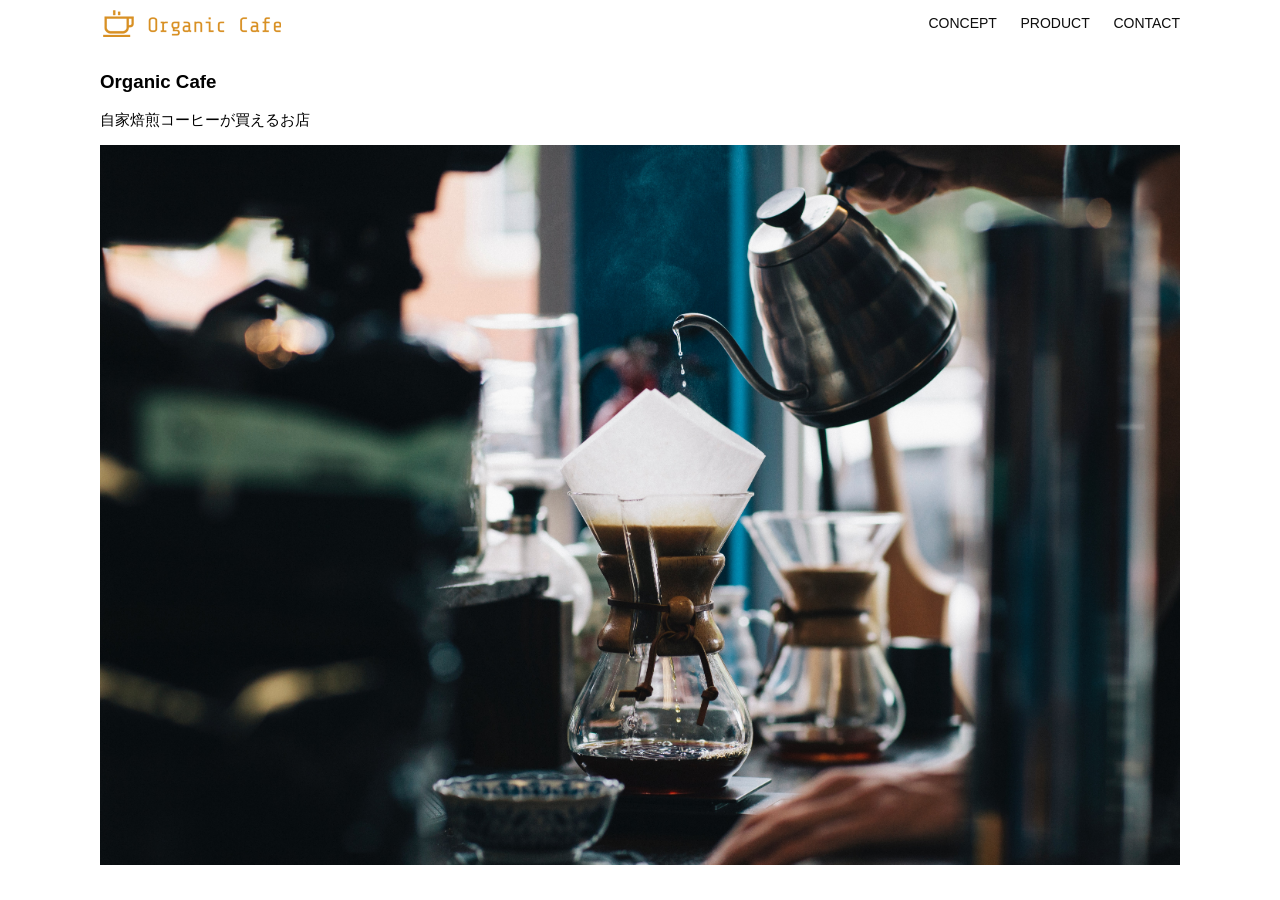
<file: html-css-kadai_013/index.html>
<!DOCTYPE html>
<html>
  <head>
    <title>Organic Cafe</title>
    <meta charset="UTF-8" />
    <meta name="description" content="自家焙煎のコーヒーがお家で楽しめるOrganic Cafe"/>
    <meta name="viewport" content="width=device-width, initial-scale=1.0" />
    <link rel="stylesheet" href="style.css" />
  </head>
  <body>
    <!-- ヘッダー -->
    <header>
      <!-- ロゴ -->
      <a href="index.html" id="logo"><img src="images/logo.png" alt="トップページに戻る"/></a>

      <!-- PC用ナビゲーション -->
      <nav id="nav-pc">
        <a href="index.html#concept">CONCEPT</a>
        <a href="index.html#product">PRODUCT</a>
        <a href="index.html#contact">CONTACT</a>
      </nav>
      <!-- スマホ用メニューボタン -->
       <img id="menu-sp" src="../html-css-kadai_013/images/button-menu.png" alt="ナビゲーションを開く" onclick="document.getElementById('nav-sp').style.display = 'block'">

       <!-- スマホ用ナビゲーション -->
       <nav id="nav-sp">
        <ul>
          <li>
            <img id="close" src="../html-css-kadai_013/images/button-close.png" alt="ナビゲーションを閉じる" onclick="document.getElementById('nav-sp').style.display = 'none'">
          </li>
          <li>
            <a id="logo-sp" href="index.html" onclick="document.getElementById('nav-sp').style.display = 'none'"><img src="../html-css-kadai_013/images/logo-sp.png" alt="トップページに戻る"></a>
          </li>
          <li>
            <a class="menu" href="index.html#concept" onclick="document.getElementById('nav-sp').style.display = 'none'">CONCEPT</a>
          </li>
          <li>
            <a class="menu" href="index.html#product" onclick="document.getElementById('nav-sp').style.display = 'none'">PRODUCT</a>
          </li>
          <li>
            <a class="menu" href="index.html#contact" onclick="document.getElementById('nav-sp').style.display = 'none'">CONTACT</a>
          </li>
        </ul>
       </nav>
    </header>

    <main>
      <article>
        <!-- メインビジュアル -->
        <section id="main-visual">
          <div id="main-message">
            <h1>Organic Cafe</h1>
            <p>自家焙煎コーヒーが買えるお店</p>
          </div>
          <img src="images/main-image.jpg" alt="コーヒーをハンドドリップで淹れる画像"/>
        </section>
      </article>
    </main>
  </body>
</html>
</file>
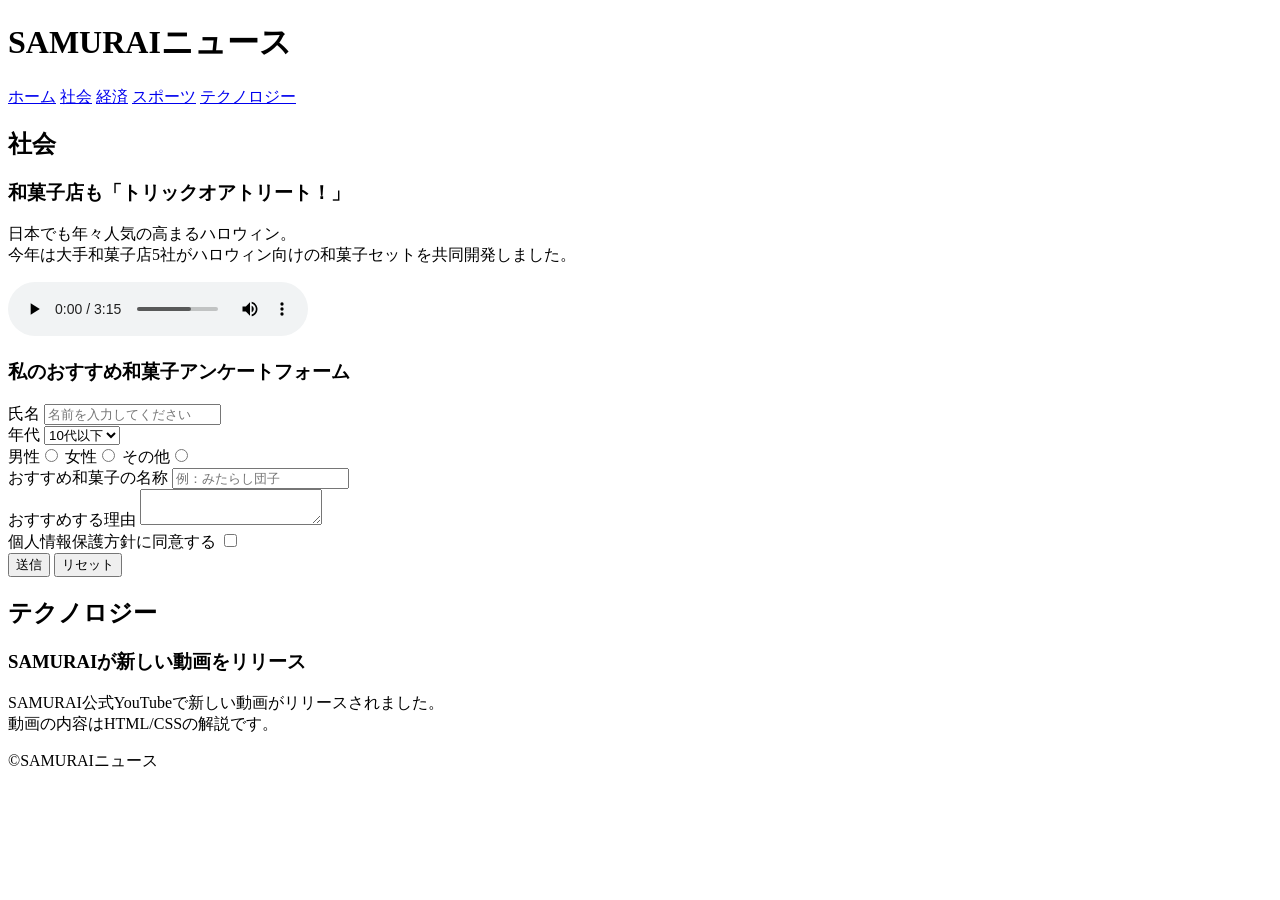
<file: kadai_008/kadai_008.html>
<!DOCTYPE html>
<html>
    <head>
        <title>8章課題</title>
        <meta name="description" content="このページは8章の課題です。">
        <meta charset="UTF-8">
    </head>
    <body>
        <header>
            <h1>SAMURAIニュース</h1>
            <nav>
                <a href="https://www.sejuku.net/">ホーム</a>
                <a href="https://www.sejuku.net/">社会</a>
                <a href="https://www.sejuku.net/">経済</a>
                <a href="https://www.sejuku.net/">スポーツ</a>
                <a href="https://www.sejuku.net/">テクノロジー</a>
            </nav>
        </header>
        <main>
            <article>
                <h2>社会</h2>
                <section>
                    <h3>和菓子店も「トリックオアトリート！」</h3>
                    <p>日本でも年々人気の高まるハロウィン。<br>
                    今年は大手和菓子店5社がハロウィン向けの和菓子セットを共同開発しました。</p>
                    <audio src="kadai_008_ichi.mp3" controls></audio> 
                </section>
                <section>
                    <h3>私のおすすめ和菓子アンケートフォーム</h3>
                    <form>
                        <label>氏名</label>
                        <input type="text" placeholder="名前を入力してください">
                        <br>

                        <label>年代</label>
                        <select>
                            <option>10代以下</option>
                            <option>20代</option>
                            <option>30代</option>
                            <option>40代以上</option>
                        </select>
                        <br>

                        <label>男性</label><input type="radio" name="gender">
                        <label>女性</label><input type="radio" name="gender">
                        <label>その他</label><input type="radio" name="gender">
                        <br>

                        <label>おすすめ和菓子の名称</label>
                        <input type="text" placeholder="例：みたらし団子">
                        <br>

                        <label>おすすめする理由</label>
                        <textarea></textarea>
                        <br>

                        <label>個人情報保護方針に同意する</label>
                        <input type="checkbox">
                        <br>

                        <input type="submit" value="送信">
                        <input type="reset" value="リセット">
                    </form>
                </section>
            </article>
            <article>
                <h2>テクノロジー</h2>
                <section>
                    <h3>SAMURAIが新しい動画をリリース</h3>
                    <p>SAMURAI公式YouTubeで新しい動画がリリースされました。<br>
                    動画の内容はHTML/CSSの解説です。</p>
                </section>
            </article>
        </main>
        <footer>
            <p>&copy;SAMURAIニュース</p>
        </footer>
    </body>
</html>
</file>
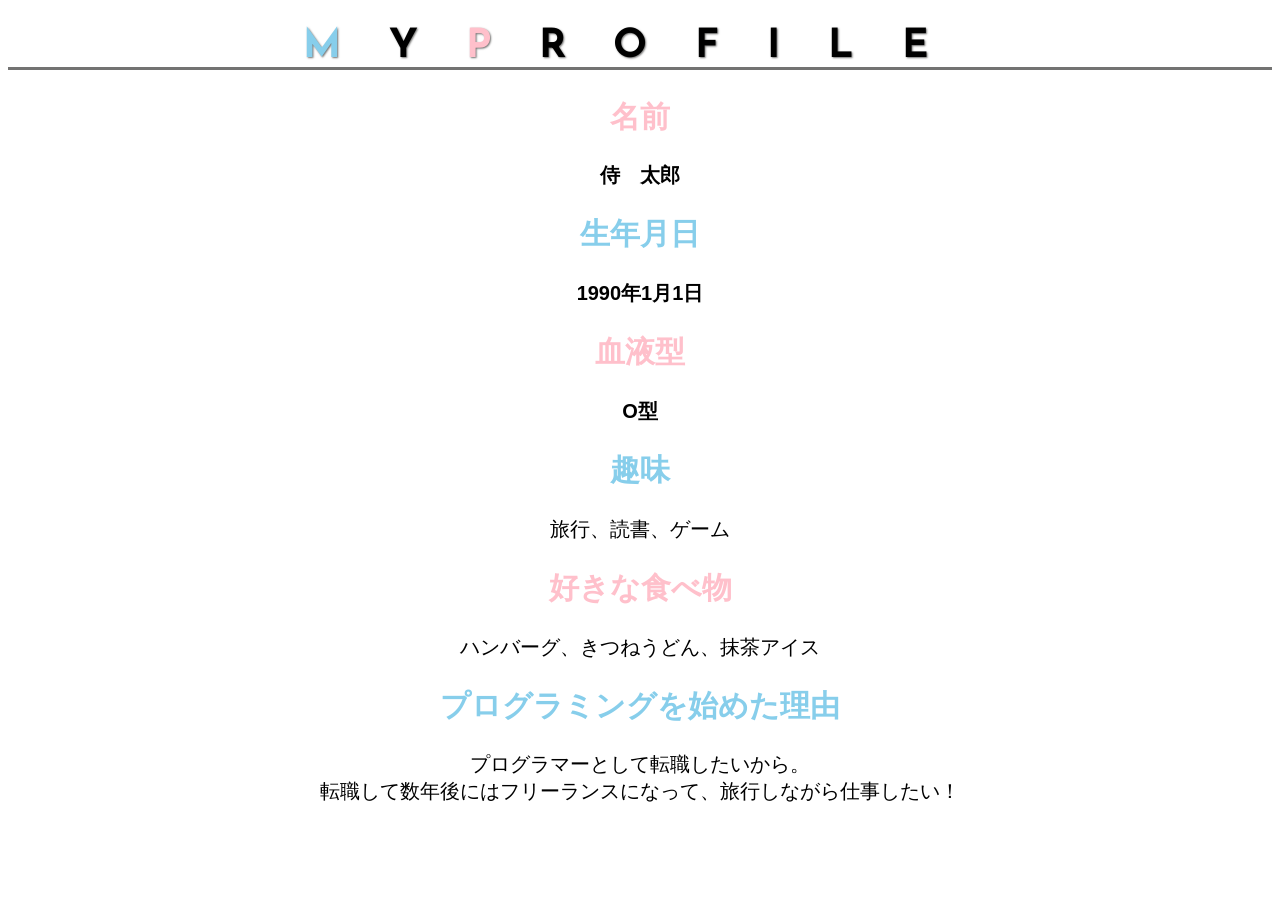
<file: kadai_015/kadai_015.html>
<!DOCTYPE html>
<html>
    <head>
        <title>15章課題</title>
        <meta charset="UTF-8">
        <meta name="description" content="このページは15章の課題です。">
        <link rel="stylesheet" href="style.css">
        <link rel="preconnect" href="https://fonts.googleapis.com">
        <link rel="preconnect" href="https://fonts.gstatic.com" crossorigin>
        <link href="https://fonts.googleapis.com/css2?family=Josefin+Sans&display=swap" rel="stylesheet">
    </head>
    <body>
  <h1><span class="blue">M</span>Y<span class="pink">P</span>ROFILE</h1>
  <div id="basic">
    <h2 class="pink">名前</h2>
    <p>侍　太郎</p>
    <h2 class="blue">生年月日</h2>
    <p>1990年1月1日</p>
    <h2 class="pink">血液型</h2>
    <p>O型</p>
  </div>
  <h2 class="blue">趣味</h2>
  <p>旅行、読書、ゲーム</p>
  <h2 class="pink">好きな食べ物</h2>
  <p>ハンバーグ、きつねうどん、抹茶アイス</p>
  <h2 class="blue">プログラミングを始めた理由</h2>
  <p>プログラマーとして転職したいから。<br>転職して数年後にはフリーランスになって、旅行しながら仕事したい！</p>
</body>
</html>
</file>
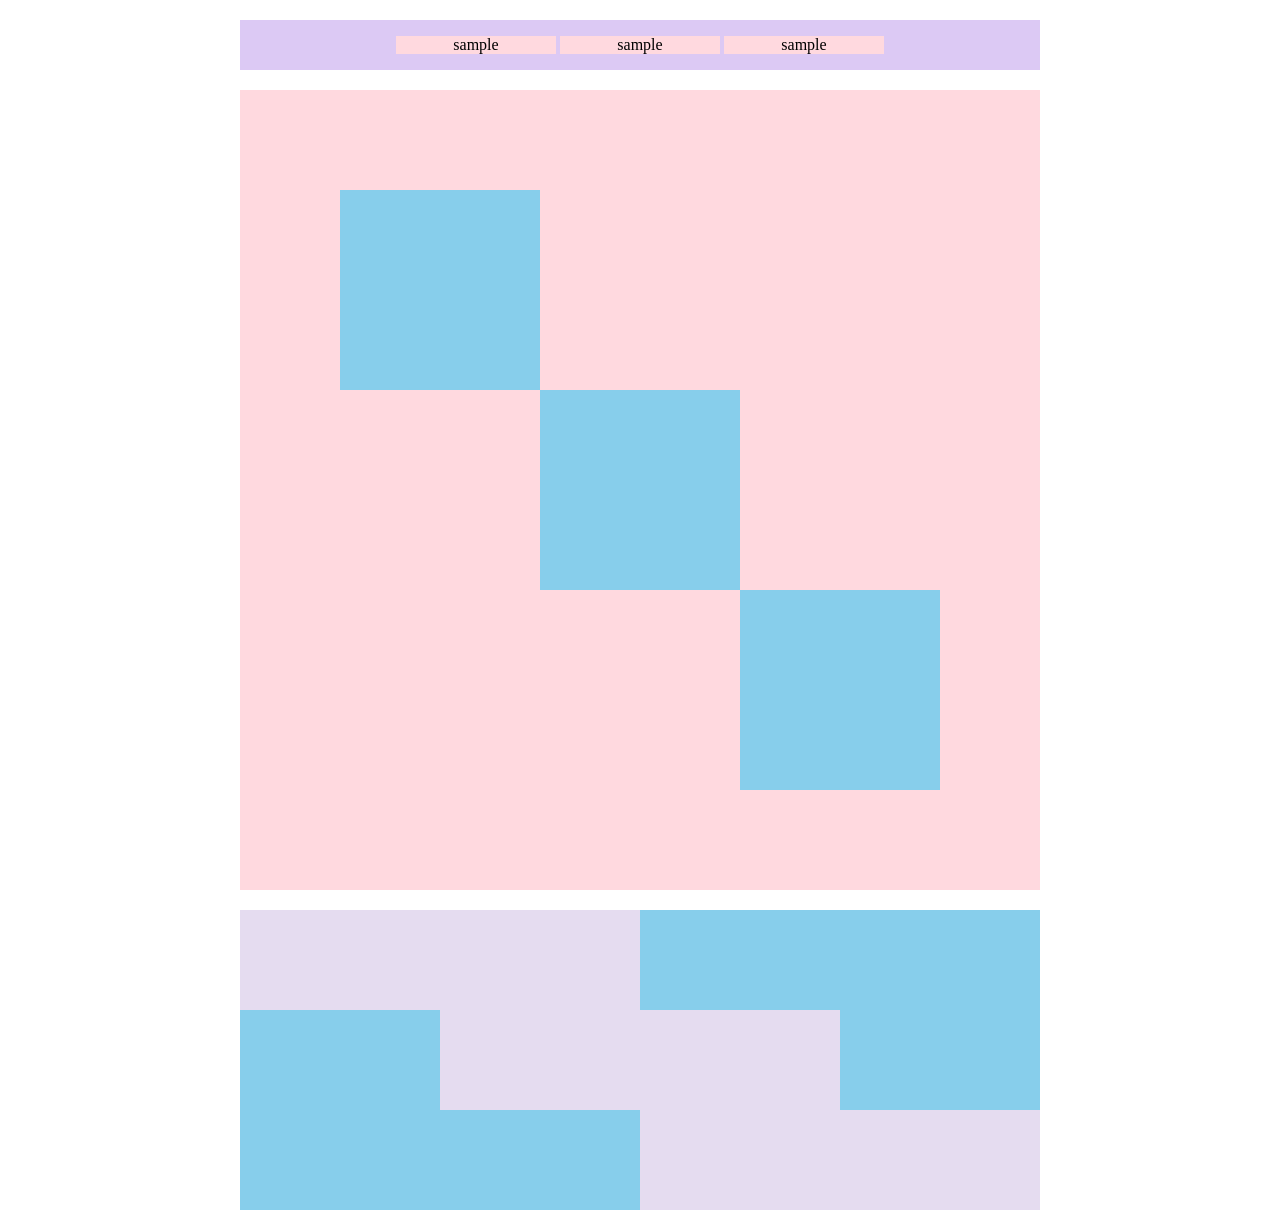
<file: kadai_018/kadai_018.html>
<!DOCTYPE html>
<html>
<head>
  <meta charset="UTF-8">
  <link rel="stylesheet" href="style.css">
  <meta name="description" content="このページは18章の課題です。">
  <title>18章課題</title>
</head>
<body>
  <div id="top">
    <p class="top-child">sample</p>
    <p class="top-child">sample</p>
    <p class="top-child">sample</p>
  </div>
  <div id="middle">
    <div id="middle-child01"></div>
    <div id="middle-child02"></div>
    <div id="middle-child03"></div>
  </div>
  <div id="bottom">
    <div id="bottom-child01"></div>
    <div id="bottom-child02"></div>
    <div id="bottom-child03"></div>
  </div>
</body>
</html>
</file>
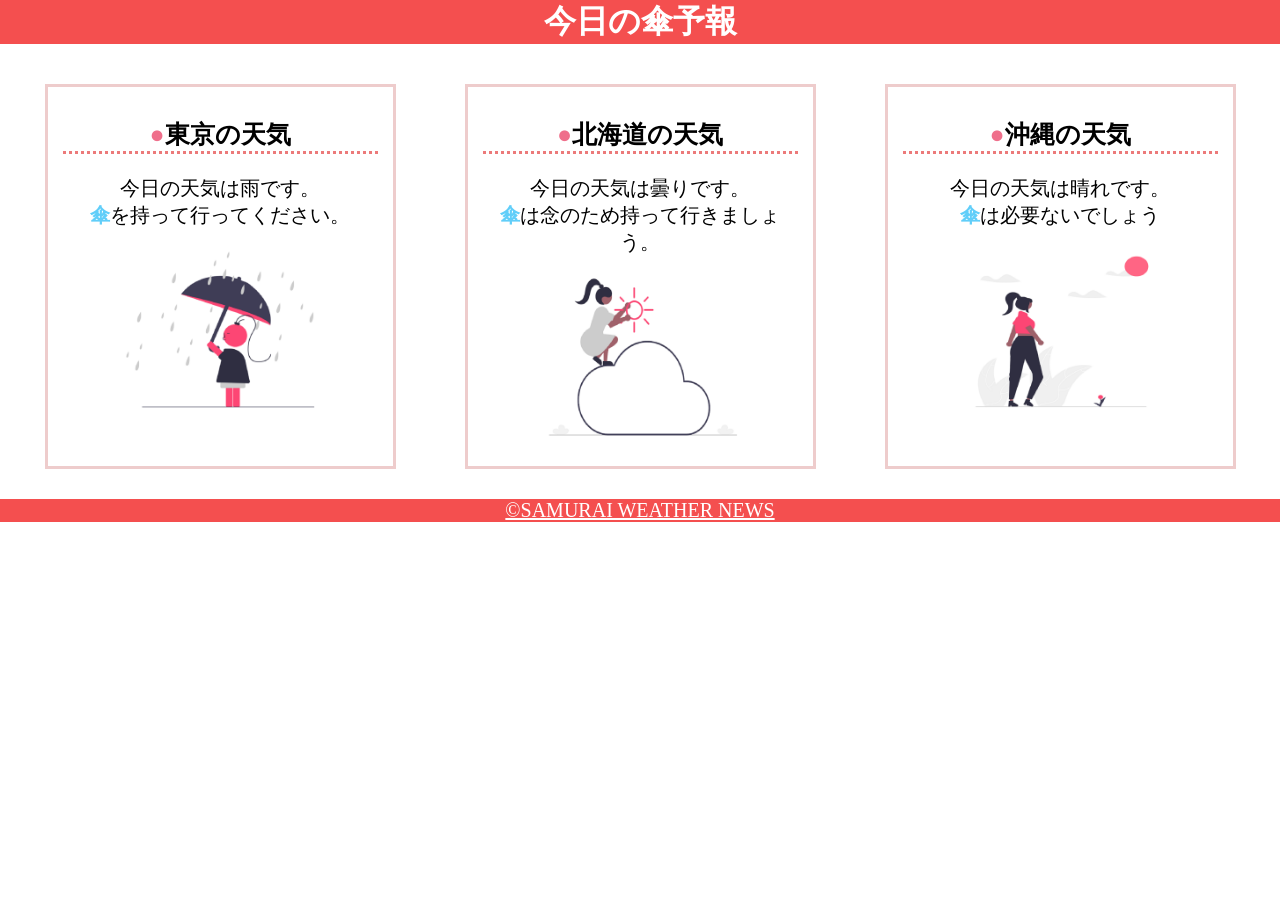
<file: kadai_022/kadai_022.html>
<!DOCTYPE html>
<html>
    <head>
        <meta charset="UTF-8">
        <meta name="viewport" content="width=device-width,initial-scaile=1.0">
        <link rel="stylesheet" href="style.css">
        <meta name="description" content="このページは22章の課題です。">
        <title>22章課題</title>
    </head>
    <body>
        
        <header>
            <h1>今日の傘予報</h1>
        </header>

        <main>

            <div id="parent">
                <div class="contents">
                    <h2>東京の天気</h2>
                    <p>今日の天気は雨です。</p>
                    <p>傘を持って行ってください。</p>
                    <img src="./imges/rainy.png" alt="雨">
                </div>

                <div class="contents">
                    <h2>北海道の天気</h2>
                    <p>今日の天気は曇りです。</p>
                    <p>傘は念のため持って行きましょう。</p>
                    <img src="./imges/cloudy.png" alt="曇り">
                </div>

                <div class="contents">
                    <h2>沖縄の天気</h2>
                    <p>今日の天気は晴れです。</p>
                    <p>傘は必要ないでしょう</p>
                    <img src="./imges/sunny.png" alt="晴れ">
                </div>

            </div>

        </main>

        <footer>
            <a href="https://www.sejuku.net/corp/">&copy;SAMURAI WEATHER NEWS</a>
        </footer>
        
    </body>
</html>
</file>
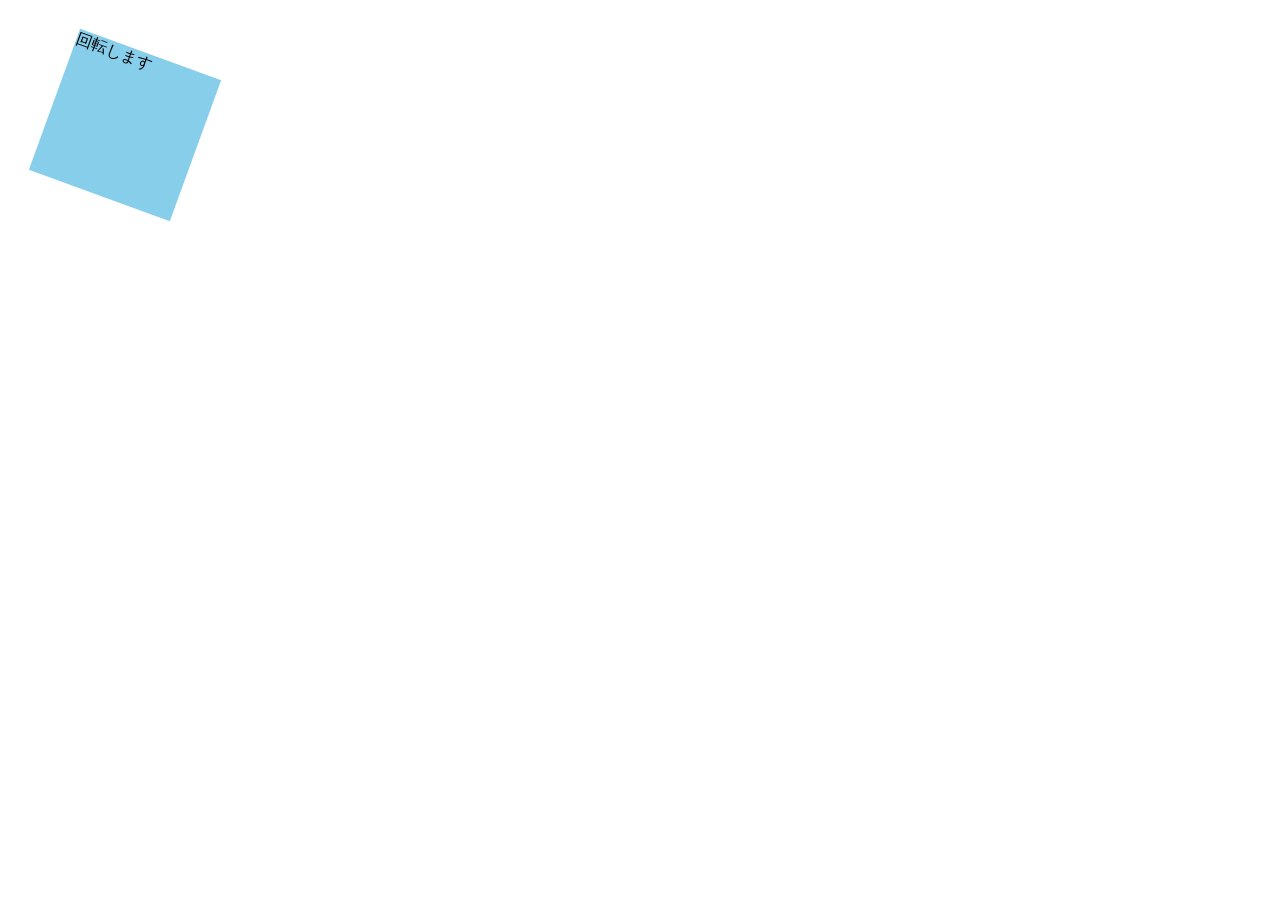
<file: kadai_mdn_css/mdn.html>
<!DOCTYPE html>
<html>

<head>
    <style>
        div {
            position: absolute;
            left: 50px;
            top: 50px;
            width: 150px;
            height: 150px;
            background-color: skyblue;
            transform: rotate(20deg);
        }
    </style>
</head>

<body>
    <div>
        回転します
    </div>

</body>

</html>
</file>
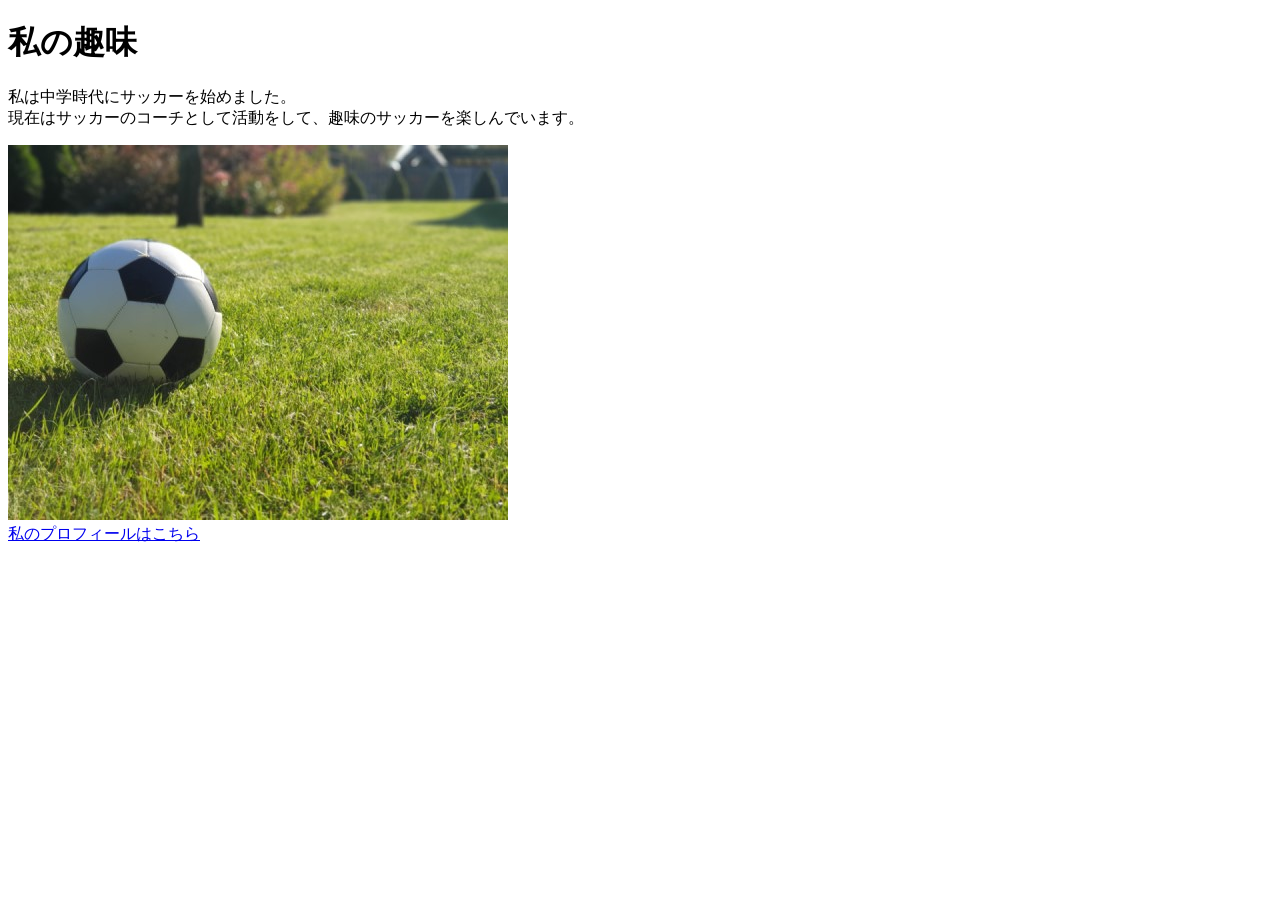
<file: kadai_005/html/kadai_005.html>
<!DOCTYPE html>
<html>
    <head>
        <title>5章課題</title>
        <meta name="description" content="このページは5章の課題です。">
        <meta charset="UTF-8">
    </head>
    <body>
        <h1>私の趣味</h1>
        <p>私は中学時代にサッカーを始めました。<br>
        現在はサッカーのコーチとして活動をして、趣味のサッカーを楽しんでいます。
    </p>
    <img src="../images/sample.jpg" alt="サッカーボール"><br>
    <a href="https://x.com/samuraijuku">私のプロフィールはこちら</a>
    </body>
</html>
</file>
<file: html-css-kadai_013/style.css>
/* PC、スマホ共通スタイル */
body {
  font-family: "Source Sans Pro", "Hiragino Kaku Gothic ProN", Meiryo, Arial,
    sans-serif;
}

p {
  font-size: 15px;
}

#main-visual>img {
  width: 100%;
}

/*================
PC用のスタイル 
=================*/
@media screen and (min-width: 768px) {
  /* 横幅設定 */
  body {
    max-width: 1080px;
    min-width: 960px;
    margin: 0 auto 0 auto;
  }

  /* ヘッダー */
  header {
    display: flex;
    justify-content: space-between;
  }

  /* ナビゲーションのレイアウト */
  #nav-pc {
    text-align: right;
    font-size: 14px;
    padding-top: 15px;
  }

  /* ナビゲーションのリンクの装飾設定 */
  #nav-pc>a {
    text-decoration: none;
    margin-left: 20px;
  }

  #nav-pc>a:link {
    color: #0d0d0d;
  }

  #nav-pc>a:visited {
    color: #0d0d0d;
  }

  #nav-pc>a:hover {
    color: #0d0d0d;
    text-decoration: underline;
  }

  #nav-pc>a:active {
    color: #0d0d0d;
  }
  #menu-sp {
    display: none;
  }
  #nav-sp {
    display: none;
  }
}

@media screen and (max-width: 767px) {
  body {
    min-width: 375px;
    margin: 0;
  }
  #nav-pc {
    display: none;
  }
  #menu-sp {
    float: right;
    padding: 0;
  }
  #nav-sp {
    background-color: #ce933e;
    position: absolute;
    left: 0;
    top: 0;
    height: 100%;
    width: 100%;
    display: none;
    z-index: 100;
  }
  #nav-sp ul {
    padding-left: 0;
  }
  #nav-sp li {
    list-style: none;
  }
  #close {
    position: absolute;
    top: 20px;
    right: 20px;
  }
  #logo-sp {
    margin: 80px 0px 30px 20px;
  }
  #nav-sp a {
    display: block;
  }
  #nav-sp a:link {
    color: #ffffff;
  }
  #nav-sp a:visited {
    color: #ffffff;
  }
  #nav-sp a:hover {
    color: #ffffff;
    text-decoration: underline;
  }
  #nav-sp a:active {
    color: #ffffff;
  }
  #nav-sp .menu {
    text-decoration: none;
    display: block;
    margin: 0 20px;
    height: 44px;
    font-size: 16px;
    background-image: url("..//html-css-kadai_013/images/arrow.png");
    background-repeat: no-repeat;
    background-position: right top;
  }
  
}
</file>
<file: kadai_015/style.css>
body {
    font-family: "Arial", "Meiryo", sans-serif;
    text-align: center;
}
html {
    font-size: 20px;
}
.blue {
    color: skyblue;
}
.pink {
    color: rgb(255, 192, 203);
}
h1 {
    font-family: "Josefin Sans", sans-serif;
    font-size: 2em;
    letter-spacing: 1.2em;
    text-shadow: 1px 1px 2px rgb(115, 115, 114);
    border-bottom:solid 3px rgb(115, 115, 114) ;
}
#basic p {
    font-weight: bold;
}
</file>
<file: kadai_018/style.css>
#top {
    width: 800px;
    background-color: #dcc9f4;
    margin: 20px 0px;
    margin-right: auto;
    margin-left: auto;
    text-align: center;
}
.top-child {
    display: inline-block;
    width: 20%;
    background-color: #ffd9df;
}
#middle {
    position: relative;
    width: 800px;
    height: 800px;
    margin: 20px 0px;
    margin-right: auto;
    margin-left: auto;
    background-color: #ffd9df;
}
#middle-child01 {
    position: absolute;
    top: 100px;
    left: 100px;
    width: 200px;
    height: 200px;
    background-color: #87ceeb;
}
#middle-child02 {
    position: absolute;
    top: 300px;
    left: 300px;
    width: 200px;
    height: 200px;
    background-color: #87ceeb;
}
#middle-child03 {
    position: absolute;
    top: 500px;
    left: 500px;
    width: 200px;
    height: 200px;
    background-color: #87ceeb;
}
#bottom {
    width: 800px;
    height: 300px;
    margin-right: auto;
    margin-left: auto;
    background-color: #87ceeb;
}
#bottom-child01 {
    width: 400px;
    height: 100px;
    background-color: #e5dcf0;
}
#bottom-child02 {
    width: 400px;
    height: 100px;
    position: relative;
    left: 200px;
    background-color: #e5dcf0;
}
#bottom-child03 {
    width: 400px;
    height: 100px;
    position: relative;
    left: 400px;
    background-color: #e5dcf0;
}
</file>
<file: kadai_022/style.css>
h1,p,body {
    margin: 0;
}
p,a {
    font-size: 20px;
}
header {
    margin-bottom: 20px;
    background-color: rgb(244,79,79);
    text-align: center;
}
h1 {
    color: rgb(255,255,255);
}
main {
    margin: 10px 10px;
}
#parent {
    display: flex;
    justify-content: space-around;
}
.contents {
    border: solid 3px rgb(238,204,204);
    flex-basis: 25%;
    padding: 10px 15px;
    margin: 20px 0;
    text-align: center;
}
h2 {
    font-size: 25px;
    border-bottom: dotted 3px rgb(236,122,122);
}
h2::before {
    content: "●";
    color: rgb(239,111,139);
}
.contents p:nth-of-type(2)::first-letter {
    font-weight: bold;
    color: rgb(97,206,249);
}
.contents img {
    margin: 10px 0;
    width: 70%;
}
footer {
    background-color: rgb(244,79,79);
    text-align: center;
}
a:link {
    color: rgb(255, 255, 255);
}
a:visited {
    color: rgb(193, 234, 251);
}
a:hover {
    color: rgb(245, 178, 168);
}
@media screen and (max-width: 768px) {
    h2 {
        font-size: 30px;
    }
    p {
        font-size: 25px;
    }
    #parent {
        flex-direction: column; 
    }
}
</file>
